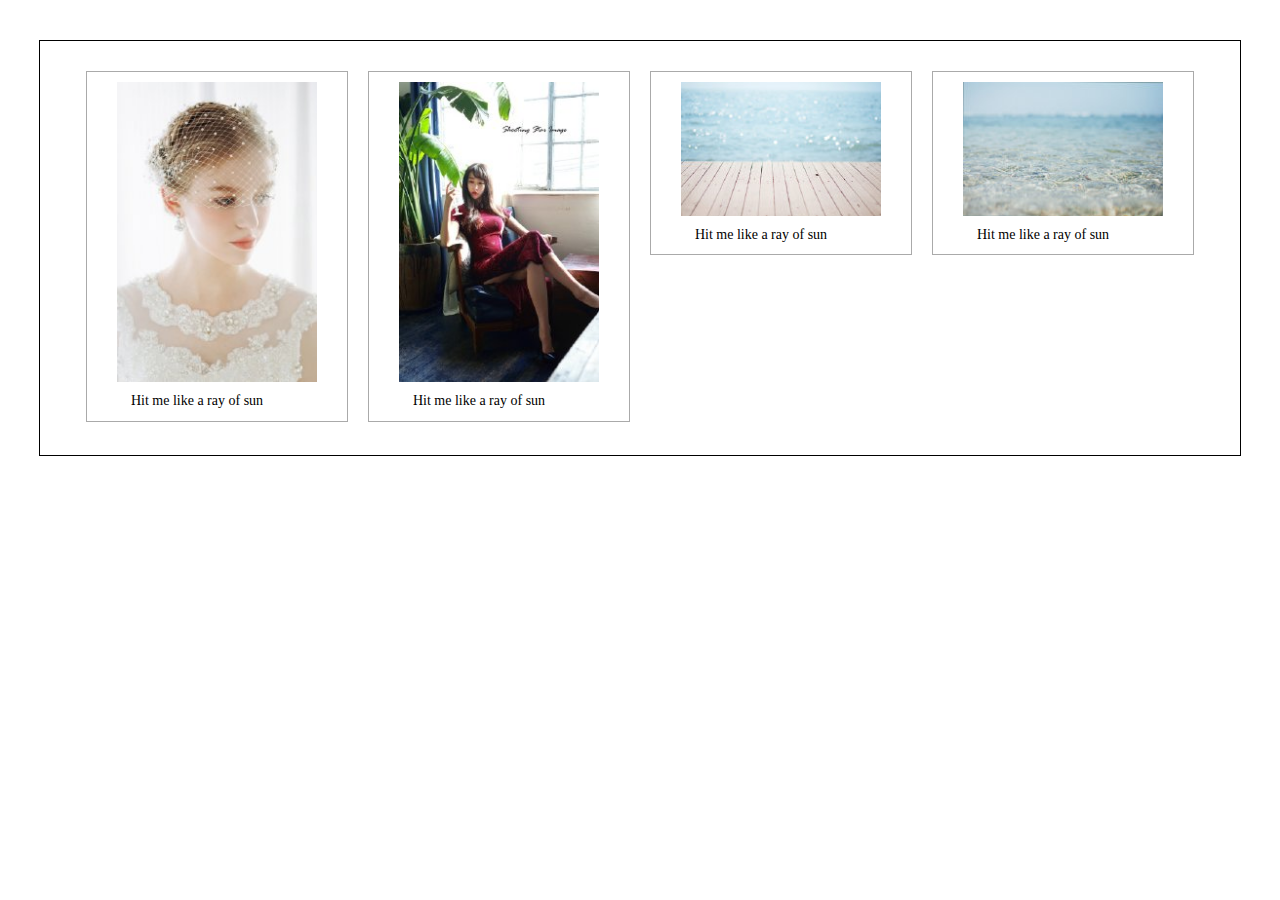
<file: ajaxphoto/index.html>
<!DOCTYPE html>
<html lang="en">

<head>
  <meta charset="UTF-8">
  <meta name="viewport" content="width=device-width, initial-scale=1.0">
  <meta http-equiv="X-UA-Compatible" content="ie=edge">
  <title>ajaxphoto</title>
  <link rel="stylesheet" href="./src/css/reset.css">
  <link rel="stylesheet" href="./src/css/style.css">
</head>

<body>
  <div class="photo">
    <ul>
      <li>
        <div class="box">
          <img src="./src/images/1.jpg" alt="">
          <p>Hit me like a ray of sun</p>
        </div>
      </li>
      <li>
        <div class="box">
          <img src="./src/images/2.jpg" alt="">
          <p>Hit me like a ray of sun</p>
        </div>
      </li>
      <li>
        <div class="box">
          <img src="./src/images/3.jpg" alt="">
          <p>Hit me like a ray of sun</p>
        </div>
      </li>
      <li>
        <div class="box">
          <img src="./src/images/4.jpg" alt="">
          <p>Hit me like a ray of sun</p>
        </div>
      </li>
    </ul>
  </div>

  <script src="./src/js/jquery.min.js"></script>
  <script src="./src/js/photo.js"></script>
</body>

</html>
</file>
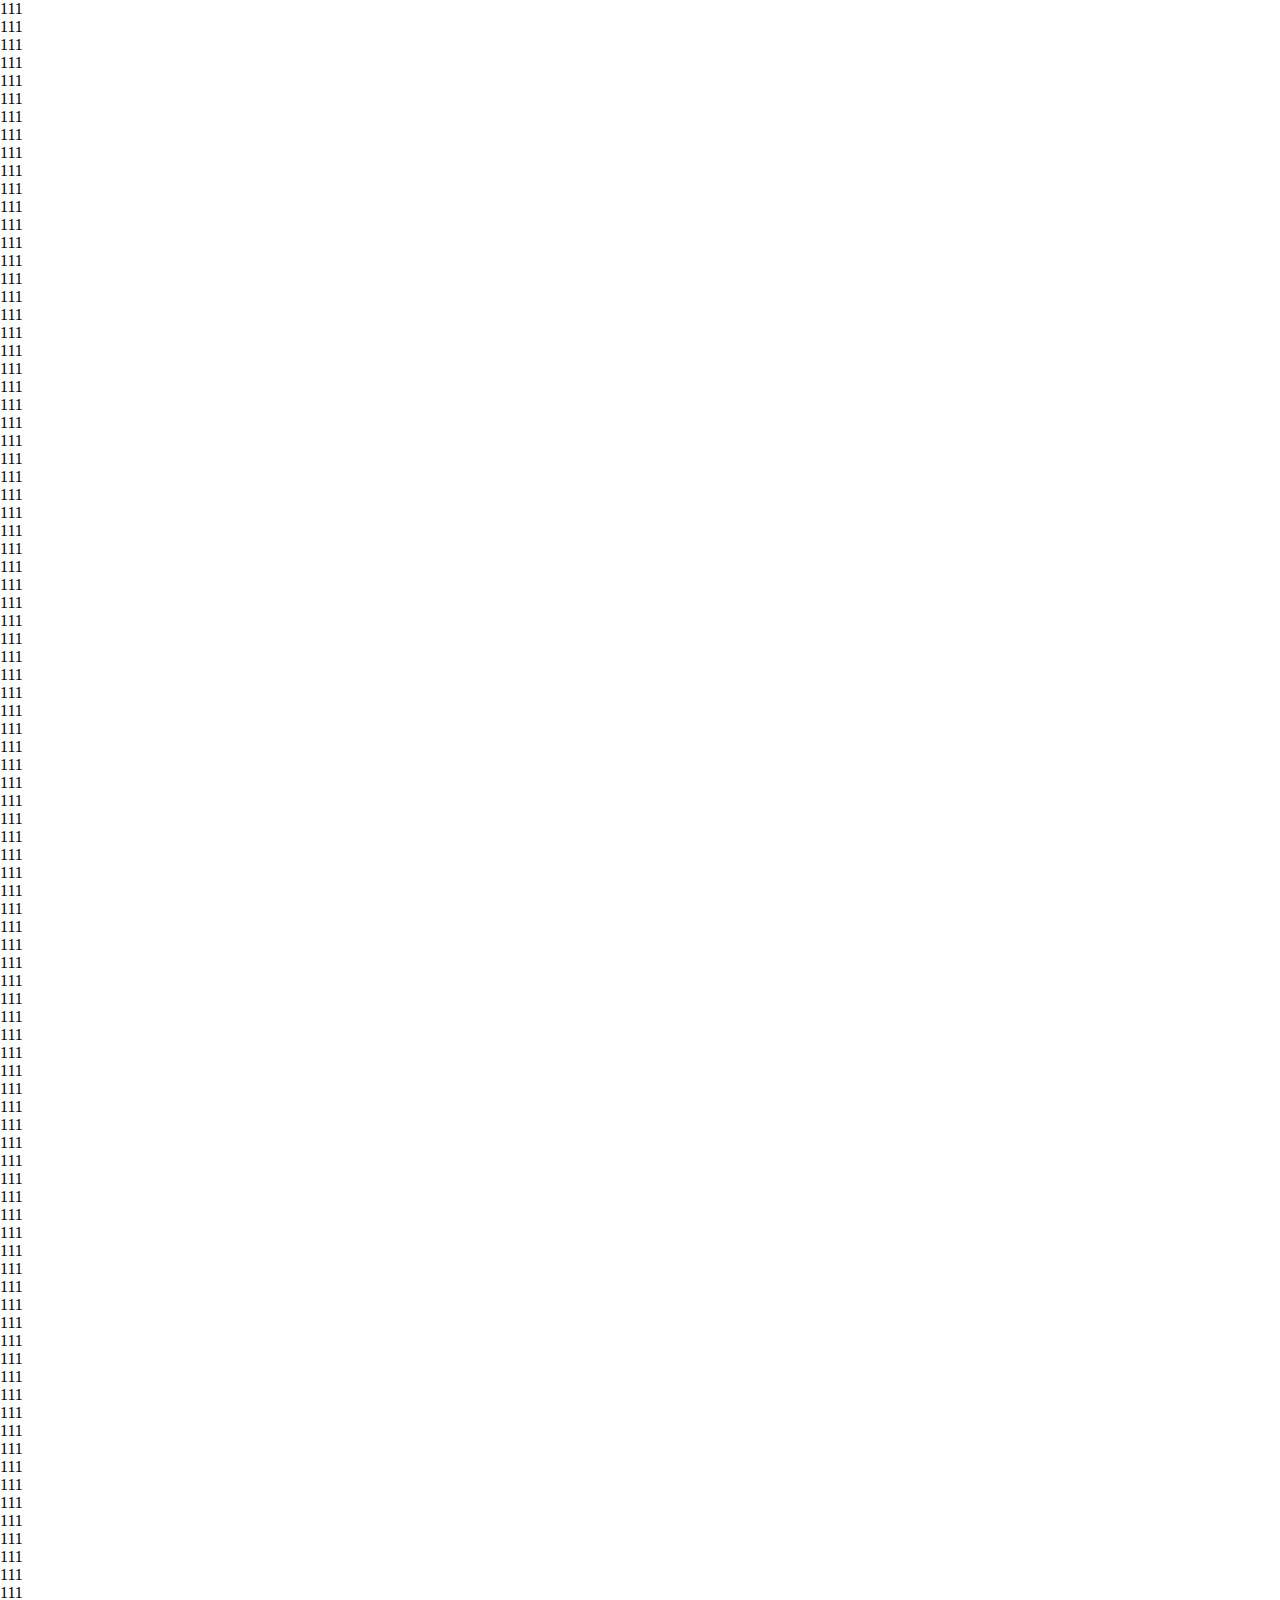
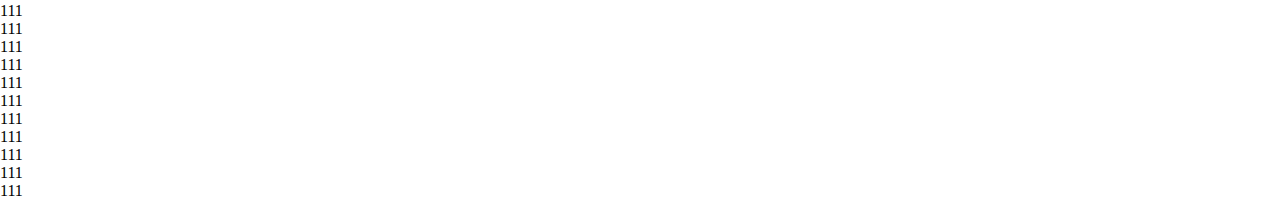
<file: requireScroll/index.html>
<!DOCTYPE html>
<html lang="en">
<head>
  <meta charset="UTF-8">
  <meta name="viewport" content="width=device-width, initial-scale=1.0">
  <meta http-equiv="X-UA-Compatible" content="ie=edge">
  <title>Document</title>
  <link rel="stylesheet" href="./css/style.css">
</head>
<body>
  <div class="wrapper">
    <div id="backTop">
      <span>TOP</span>
    </div>
    <div class="content">
      <p>111</p>
      <p>111</p>
      <p>111</p>
      <p>111</p>
      <p>111</p>
      <p>111</p>
      <p>111</p>
      <p>111</p>
      <p>111</p>
      <p>111</p>
      <p>111</p>
      <p>111</p>
      <p>111</p>
      <p>111</p>
      <p>111</p>
      <p>111</p>
      <p>111</p>
      <p>111</p>
      <p>111</p>
      <p>111</p>
      <p>111</p>
      <p>111</p>
      <p>111</p>
      <p>111</p>
      <p>111</p>
      <p>111</p>
      <p>111</p>
      <p>111</p>
      <p>111</p>
      <p>111</p>
      <p>111</p>
      <p>111</p>
      <p>111</p>
      <p>111</p>
      <p>111</p>
      <p>111</p>
      <p>111</p>
      <p>111</p>
      <p>111</p>
      <p>111</p>
      <p>111</p>
      <p>111</p>
      <p>111</p>
      <p>111</p>
      <p>111</p>
      <p>111</p>
      <p>111</p>
      <p>111</p>
      <p>111</p>
      <p>111</p>
      <p>111</p>
      <p>111</p>
      <p>111</p>
      <p>111</p>
      <p>111</p>
      <p>111</p>
      <p>111</p>
      <p>111</p>
      <p>111</p>
      <p>111</p>
      <p>111</p>
      <p>111</p>
      <p>111</p>
      <p>111</p>
      <p>111</p>
      <p>111</p>
      <p>111</p>
      <p>111</p>
      <p>111</p>
      <p>111</p>
      <p>111</p>
      <p>111</p>
      <p>111</p>
      <p>111</p>
      <p>111</p>
      <p>111</p>
      <p>111</p>
      <p>111</p>
      <p>111</p>
      <p>111</p>
      <p>111</p>
      <p>111</p>
      <p>111</p>
      <p>111</p>
      <p>111</p>
      <p>111</p>
      <p>111</p>
      <p>111</p>
      <p>111</p>
      <p>111</p>
      <p>111</p>
      <p>111</p>
      <p>111</p>
      <p>111</p>
      <p>111</p>
      <p>111</p>
      <p>111</p>
      <p>111</p>
      <p>111</p>
      <p>111</p>
    </div>
  </div>

  <script src="./js/require.min.js" data-main="js/main"></script>
  <script src="./js/main.js"></script>
</body>
</html>
</file>
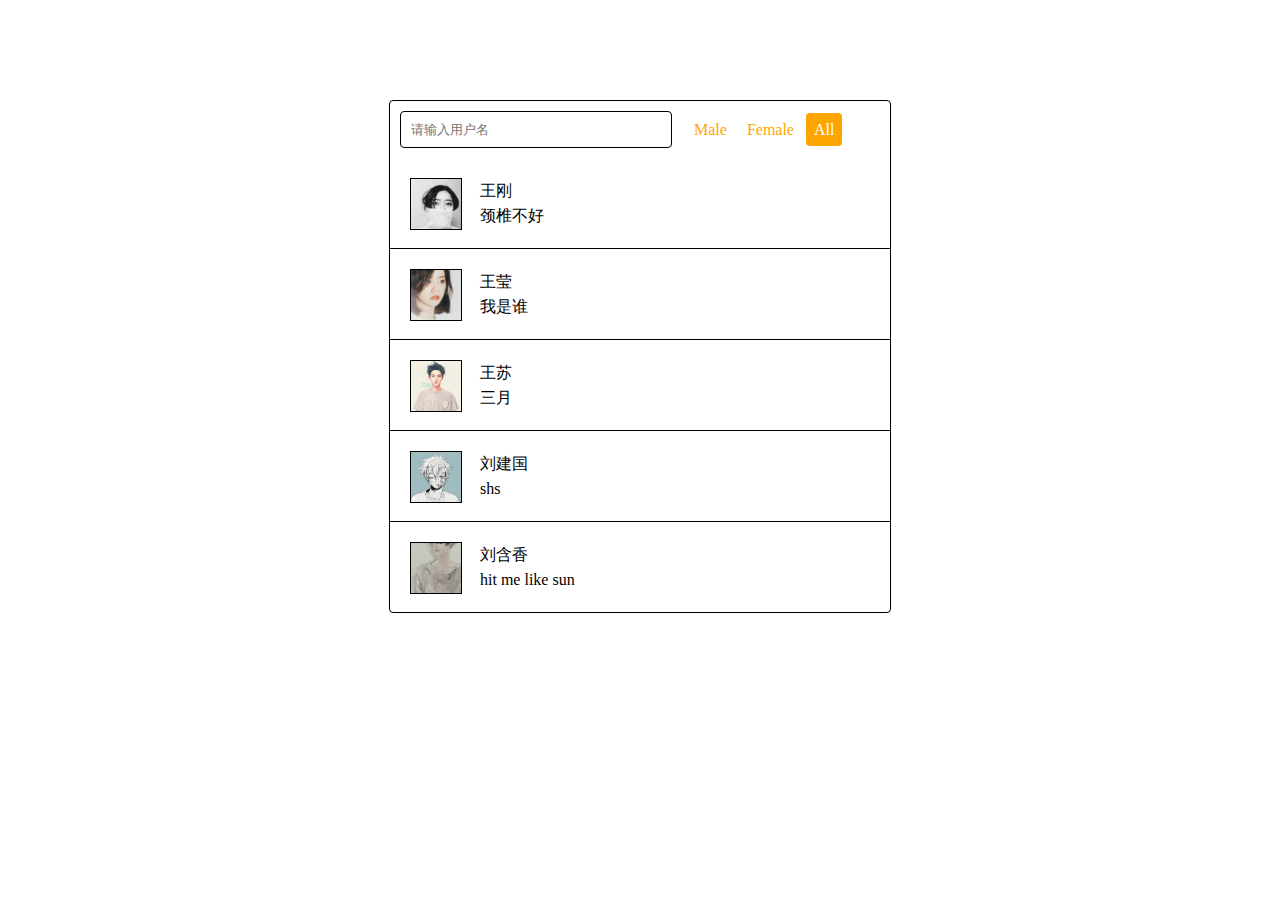
<file: 关键词匹配/index.html>
<!DOCTYPE html>
<html lang="en">

<head>
    <meta charset="UTF-8">
    <meta name="viewport" content="width=device-width, initial-scale=1.0">
    <meta http-equiv="X-UA-Compatible" content="ie=edge">
    <title>Document</title>
    <link rel="stylesheet" href="./index.css">
</head>

<body>
    <div class="wrapper">
        <div class="search">
            <input type="text" class="search-box" placeholder="请输入用户名">
            <p>
                <span sex='m'>Male</span>
                <span sex='f'>Female</span>
                <span sex='a' class="active">All</span>
            </p>
        </div>
        <div class="userList">
            <ul>
                <!-- <li>
                    <img src=" " alt="">
                    <p>顾茹</p>
                    <p>36d</p>
                </li>
                <li>
                    <img src=" " alt="">
                    <p>洛秋</p>
                    <p>hitmelikeyou</p>
                </li> -->
            </ul>
        </div>
    </div>
    <script src="./index.js"></script>

</body>

</html>
</file>
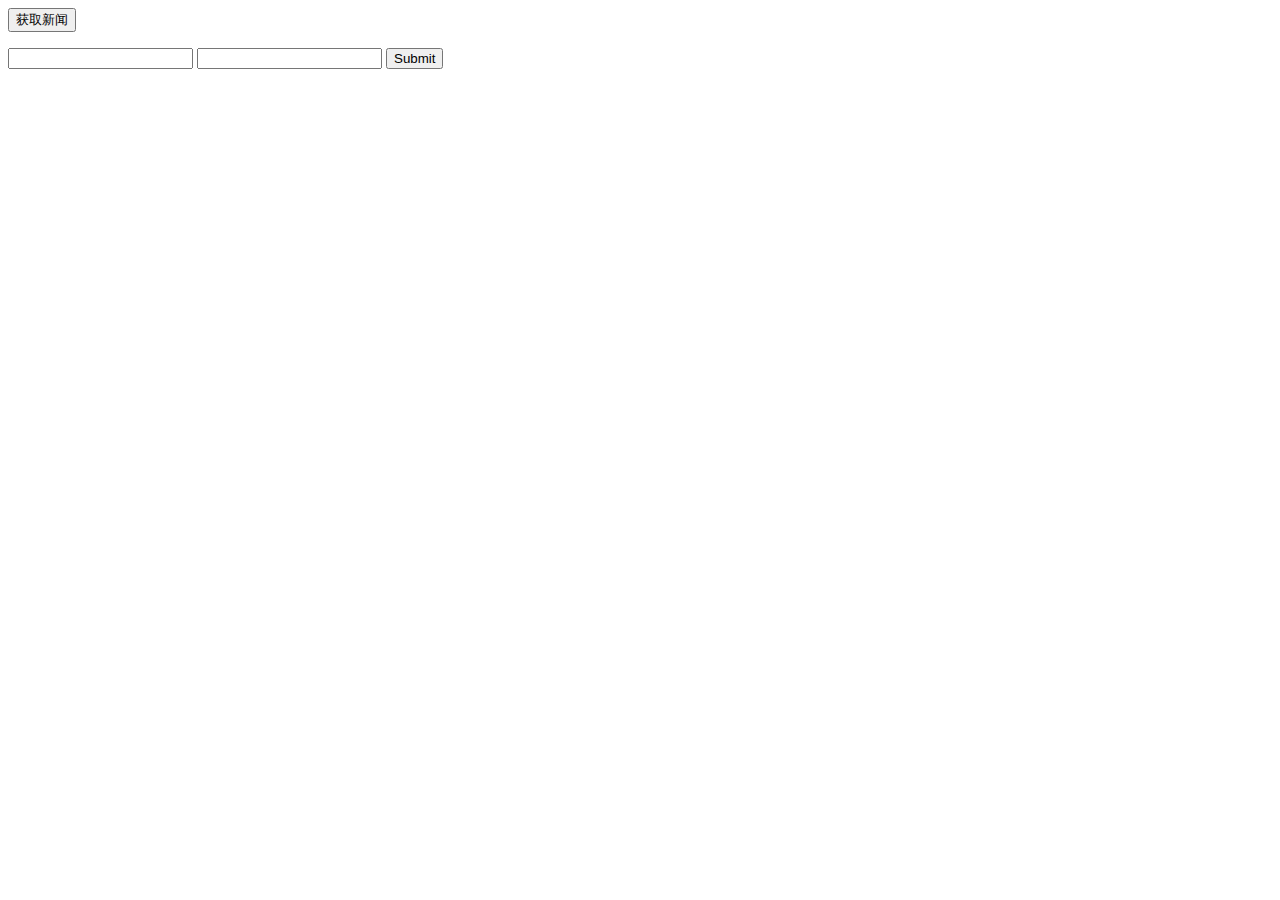
<file: 原生ajax/index.html>
<!DOCTYPE html>
<html lang="en">

<head>
    <meta charset="UTF-8">
    <meta name="viewport" content="width=device-width, initial-scale=1.0">
    <meta http-equiv="X-UA-Compatible" content="ie=edge">
    <title>Document</title>
</head>

<body>
    <button id="btn">获取新闻</button>
    <ul id="ul"></ul>

    <form>
        <input type="text" name="username" id="username">
        <input type="text" name="age" id="age">
        <input type="submit" id="sub">
    </form>

    <script>
        btn.onclick = function() {
            ajaxFunc('GET', './getNews.php', '', showList, true)
        }
        sub.onclick = function(e) {
            e.preventDefault();
            var data = 'username=' + username.value + '&age=' + age.value;
            ajaxFunc('POST', './post.php', data, showPerson, true);
        }

        function ajaxFunc(method, url, data, callback, flag) {
            var xhr = null;
            if (window.XMLHttpRequest) {
                xhr = new XMLHttpRequest();
            } else {
                xhr = new ActiveXObject('Microsoft.XMLHttp');
            }
            if (method == 'GET') {
                xhr.open(method, url + '?' + data, flag);
                xhr.send();
            } else if (method == 'POST') {
                xhr.open(method, url, flag);
                xhr.setRequestHeader('Content-type', 'application/x-www-form-urlencoded');
                xhr.send(data);
            }
            xhr.onreadystatechange = function() {
                if (xhr.readyState == 4) {
                    if (xhr.status == 200) {
                        callback(xhr.responseText);
                    }
                }
            }
        }

        function showList(data) {
            var value = JSON.parse(data);
            var str = '';
            value.forEach(function(ele) {
                str += '<li>' + ele.title + '-' + ele.data + '</li>';
            })
            ul.innerHTML = str;
        }

        function showPerson(data) {
            alert(data);
        }
    </script>

</body>

</html>
</file>
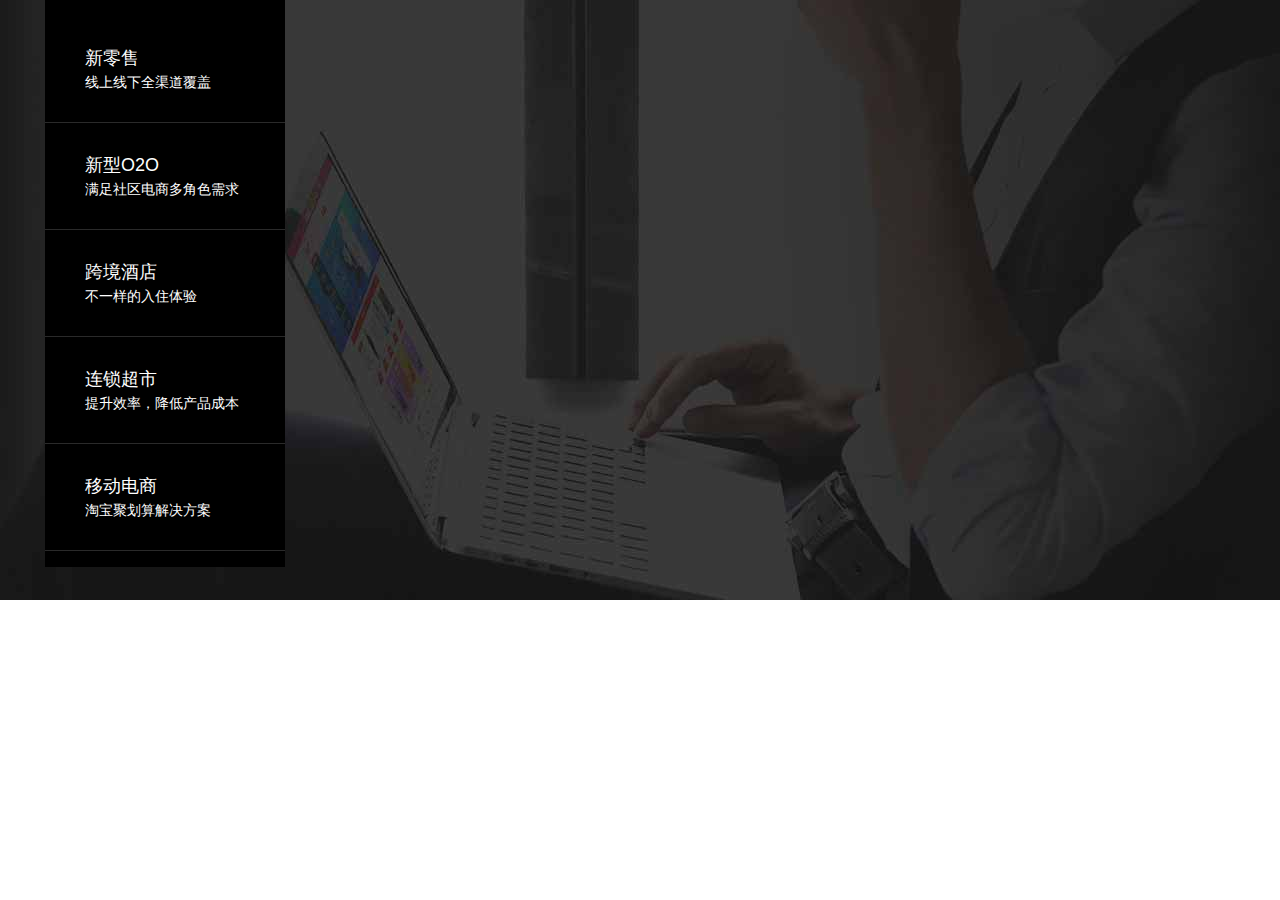
<file: 多级列表/index.html>
<!DOCTYPE html>
<html lang="en">

<head>
  <meta charset="UTF-8">
  <meta name="viewport" content="width=device-width, initial-scale=1.0">
  <meta http-equiv="X-UA-Compatible" content="ie=edge">
  <title>Reeyou</title>
  <link rel="stylesheet" href="./css/style.css">
</head>

<body>
    <div class="wrapper">
      <div class="con_1">
        <ul>
          <li class="i1">
            <a href="javascript:void(0)">新零售
              <p>线上线下全渠道覆盖</p>
            </a>
            <ul>
              <li class="i11">
                <a href="javascript:void(0)">盒马鲜生</a>
                <ul>
                  <li>
                    <a href="javascript:void(0)">海鲜</a>
                  </li>
                  <li>
                    <a href="javascript:void(0)">热食外带</a>
                  </li>
                  <li>
                    <a href="javascript:void(0)">麻辣香锅</a>
                  </li>
                </ul>
              </li>
              <li>
                <a href="javascript:void(0)">饿了么</a>
              </li>
              <li>
                <a href="javascript:void(0)">无人零售店</a>
              </li>
            </ul>
          </li>
          <li class="i2">
            <a href="javascript:void(0)">新型O2O
              <p>满足社区电商多角色需求</p>
            </a>
            <ul>
              <li>
                <a href="javascript:void(0)">出口电商</a>
              </li>
              <li class="i22">
                <a href="javascript:void(0)">进口电商</a>
                <ul>
                  <li>
                    <a href="javascript:void(0)">淘宝</a>
                  </li>
                  <li>
                    <a href="javascript:void(0)">京东</a>
                  </li>
                  <li>
                    <a href="javascript:void(0)">苏宁易购</a>
                  </li>
                </ul>
              </li>
              <li>
                <a href="javascript:void(0)">跨境电商</a>
              </li>
            </ul>
          </li>
          <li class="i3">
            <a href="javascript:void(0)">跨境酒店
              <p>不一样的入住体验</p>
            </a>
          </li>
          <li class="i4">
            <a href="javascript:void(0)">连锁超市
              <p>提升效率，降低产品成本</p>
            </a>
            <ul>
              <li class="i41">
                <a href="javascript:void(0)">步步高</a>
                <ul>
                  <li>
                    <a href="javascript:void(0)">蛙来哒</a>
                  </li>
                  <li>
                    <a href="javascript:void(0)">必胜客</a>
                  </li>
                  <li>
                    <a href="javascript:void(0)">肯德基</a>
                  </li>
                </ul>
              </li>
              <li>
                <a href="javascript:void(0)">芙蓉兴盛</a>
              </li>
              <li>
                <a href="javascript:void(0)">新一佳</a>
              </li>
            </ul>
          </li>
          <li class="i5">
            <a href="javascript:void(0)">移动电商
              <p>淘宝聚划算解决方案</p>
            </a>
          </li>
        </ul>
      </div>
      
    </div>
    <div class="con_1_banner">
        <ul>
          <li class="banner1"></li>
          <li class="banner2"></li>
          <li class="banner3"></li>
          <li class="banner4"></li>
          <li class="banner5"></li>
        </ul>
      </div>

  <script src='./js/jquery.min.js'></script>
  <script src="./js/jquery.easing.min.js"></script>
  <script src="./js/index.js"></script>
</body>

</html>
</file>
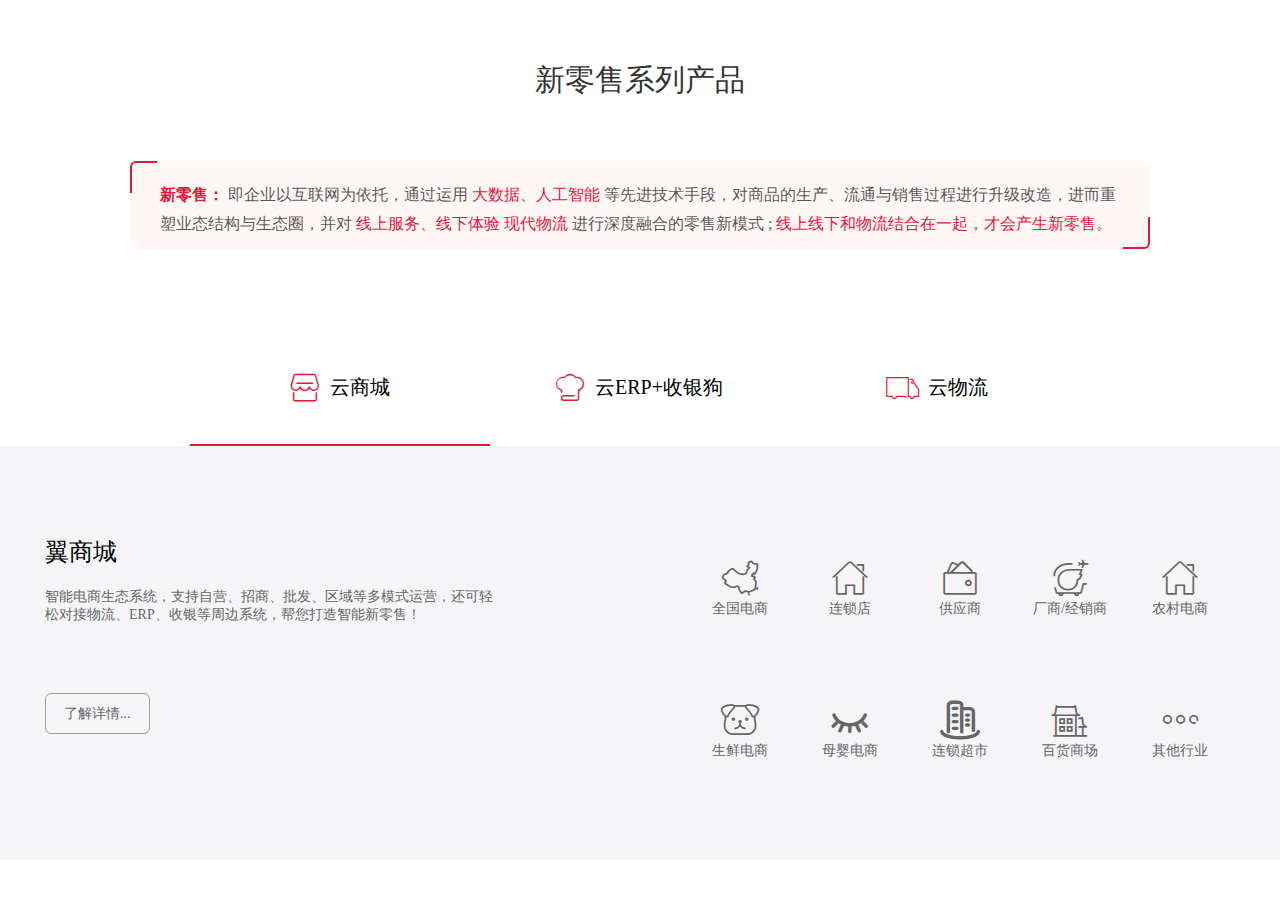
<file: 横向tab列表/index.html>
<!DOCTYPE html>
<html lang="en">

<head>
  <meta charset="UTF-8">
  <meta name="viewport" content="width=device-width, initial-scale=1.0">
  <meta http-equiv="X-UA-Compatible" content="ie=edge">
  <title>tab</title>
  <link rel="stylesheet" href="./css/style.css">
  <link rel="stylesheet" href="./css/iconfont.css">
</head>

<body>
  <div class="wrapper">
    <div class="con_1">
      <div class="title">
        <h2>新零售系列产品</h2>
      </div>
      <div class="con">
        <span>新零售：</span>
        即企业以互联网为依托，通过运用
        <span>大数据、人工智能</span>
        等先进技术手段，对商品的生产、流通与销售过程进行升级改造，进而重塑业态结构与生态圈，并对
        <span>线上服务、线下体验</span>
        <span>现代物流</span>
        进行深度融合的零售新模式 ;
        <span>线上线下和物流结合在一起，才会产生新零售。</span>
      </div>
    </div>
    <div class="con_2">
      <ul class="clearfix">
        <li class="i1">
          <i class="iconfont icon-dianpu"></i>
          <span>云商城</span>
        </li>
        <li class="i2">
          <i class="iconfont icon-chufang"></i>
          <span>云ERP+收银狗</span>
        </li>
        <li class="i3">
          <i class="iconfont icon-wuliu"></i>
          <span>云物流</span>
        </li>
        <li class="line"></li>
      </ul>
    </div>
    <div class="con_3">
      <div class="contain block_1 clearfix">
        <div class="left_con">
          <h2>翼商城</h2>
          <p class='p color'>智能电商生态系统，支持自营、招商、批发、区域等多模式运营，还可轻松对接物流、ERP、收银等周边系统，帮您打造智能新零售！</p>
          <a href="javascript:void(0)" class="more">了解详情...
            </a>
        </div>
        <div class="right_con">
          <ul>
            <li>
              <a href="javascript:void(0)">
                <i class='iconfont icon-guoneiyou'></i>
                <p>全国电商</p>
              </a>
            </li>
            <li>
              <a href="javascript:void(0)">
                <i class='iconfont icon-fangzi'></i>
                <p>连锁店</p>
              </a>
            </li>
            <li>
              <a href="javascript:void(0)">
                <i class='iconfont icon-zhifu'></i>
                <p>供应商</p>
              </a>
            </li>
            <li>
              <a href="javascript:void(0)">
                <i class='iconfont icon-chujingchaoshi'></i>
                <p>厂商/经销商</p>
              </a>
            </li>
            <li>
              <a href="javascript:void(0)">
                <i class='iconfont icon-fangzi'></i>
                <p>农村电商</p>
              </a>
            </li>
            <li>
              <a href="javascript:void(0)">
                <i class='iconfont icon-xiedaichongwu'></i>
                <p>生鲜电商</p>
              </a>
            </li>
            <li>
              <a href="javascript:void(0)">
                <i class='iconfont icon-biyanjing'></i>
                <p>母婴电商</p>
              </a>
            </li>
            <li>
              <a href="javascript:void(0)">
                <i class='iconfont icon-shangquanxiao'></i>
                <p>连锁超市</p>
              </a>
            </li>
            <li>
              <a href="javascript:void(0)">
                <i class='iconfont icon-kezhangongyu'></i>
                <p>百货商场</p>
              </a>
            </li>
            <li>
              <a href="javascript:void(0)">
                <i class='iconfont icon-more'></i>
                <p>其他行业</p>
              </a>
            </li>
          </ul>
        </div>
      </div>
      <div class="contain block_2  clearfix" style='display: none'>
        <div class="left_con">
          <h2>云ERP+收银狗</h2>
          <p class="p">云ERP+收银狗是SAAS型进销存与收银系统，以多商家入驻、加盟连锁为经营模式，涵盖平台方、商家、收银员等多种角色，进销存核心模块环环相扣。可无缝对接商城系统，线上线下结合，实现电商实体一体化管理。</p>
          <p class=" p color">*加入商家QQ群大本营，一起交流运营心得吧，QQ群号：279730318</p>
          <a href="javascript:void(0)" class="more">了解详情...
            </a>
        </div>
        <div class="right_con">
          <ul>
            <li>
              <a href="javascript:void(0)">
                <i class='iconfont icon-guoneiyou'></i>
                <p>果蔬行业</p>
              </a>
            </li>
            <li>
              <a href="javascript:void(0)">
                <i class='iconfont icon-canyin'></i>
                <p>餐饮行业</p>
              </a>
            </li>
            <li>
              <a href="javascript:void(0)">
                <i class='iconfont icon-shopping'></i>
                <p>服装行业</p>
              </a>
            </li>
            <li>
              <a href="javascript:void(0)">
                <i class='iconfont icon-chujingchaoshi'></i>
                <p>商超行业</p>
              </a>
            </li>
            <li>
              <a href="javascript:void(0)">
                <i class='iconfont icon-fangzi'></i>
                <p>母婴行业</p>
              </a>
            </li>
            <li>
              <a href="javascript:void(0)">
                <i class='iconfont icon-xiedaichongwu'></i>
                <p>社区服务</p>
              </a>
            </li>
            <li>
              <a href="javascript:void(0)">
                <i class='iconfont icon-biyanjing'></i>
                <p>五金建材</p>
              </a>
            </li>
            <li>
              <a href="javascript:void(0)">
                <i class='iconfont icon-shangquanxiao'></i>
                <p>快餐外卖</p>
              </a>
            </li>
            <li>
              <a href="javascript:void(0)">
                <i class='iconfont icon-kezhangongyu'></i>
                <p>咖啡行业</p>
              </a>
            </li>
            <li>
              <a href="javascript:void(0)">
                <i class='iconfont icon-shizhongxin'></i>
                <p>校园服务</p>
              </a>
            </li>
          </ul>
        </div>
      </div>
      <div class="contain block_3  clearfix" style='display: none'>
        <div class="left_con">
          <h2>云物流</h2>
          <p class="p">云物流系统以众包物流为主，自建物流为辅，实现类似滴滴打车的抢单配送。使用云物流系统既可以管理自己的配送团队，也可以整合发单商家和兼职配送人员。</p>
          <p class="p color">*加入商家QQ群大本营，一起交流运营心得吧，QQ群号：292844176</p>
          <a href="javascript:void(0)" class="more">了解详情...
            </a>
        </div>
        <div class="right_con">
          <ul>
            <li>
              <a href="javascript:void(0)">
                <i class='iconfont icon-chujingyou'></i>
                <p>全国连锁</p>
              </a>
            </li>
            <li>
              <a href="javascript:void(0)">
                <i class='iconfont icon-dianpu'></i>
                <p>便利店</p>
              </a>
            </li>
            <li>
              <a href="javascript:void(0)">
                <i class='iconfont icon-zhifu'></i>
                <p>蛋糕店</p>
              </a>
            </li>
            <li>
              <a href="javascript:void(0)">
                <i class='iconfont icon-ganxie1'></i>
                <p>鲜花店</p>
              </a>
            </li>
            <li>
              <a href="javascript:void(0)">
                <i class='iconfont icon-lubiao'></i>
                <p>水果批发</p>
              </a>
            </li>
            <li>
              <a href="javascript:void(0)">
                <i class='iconfont icon-xiedaichongwu'></i>
                <p>服装店</p>
              </a>
            </li>
            <li>
              <a href="javascript:void(0)">
                <i class='iconfont icon-biyanjing'></i>
                <p>饭店</p>
              </a>
            </li>
            <li>
              <a href="javascript:void(0)">
                <i class='iconfont icon-guojijiudian'></i>
                <p>酒店</p>
              </a>
            </li>
            <li>
              <a href="javascript:void(0)">
                <i class='iconfont icon-youxian'></i>
                <p>旅行社</p>
              </a>
            </li>
            <li>
              <a href="javascript:void(0)">
                <i class='iconfont icon-more'></i>
                <p>更多行业</p>
              </a>
            </li>
          </ul>
        </div>
      </div>
    </div>
  </div>





  <script src='./js/jquery.min.js'></script>
  <script src='./js/jquery.easing.min.js'></script>
  <script src="./js/index.js"></script>
</body>

</html>
</file>
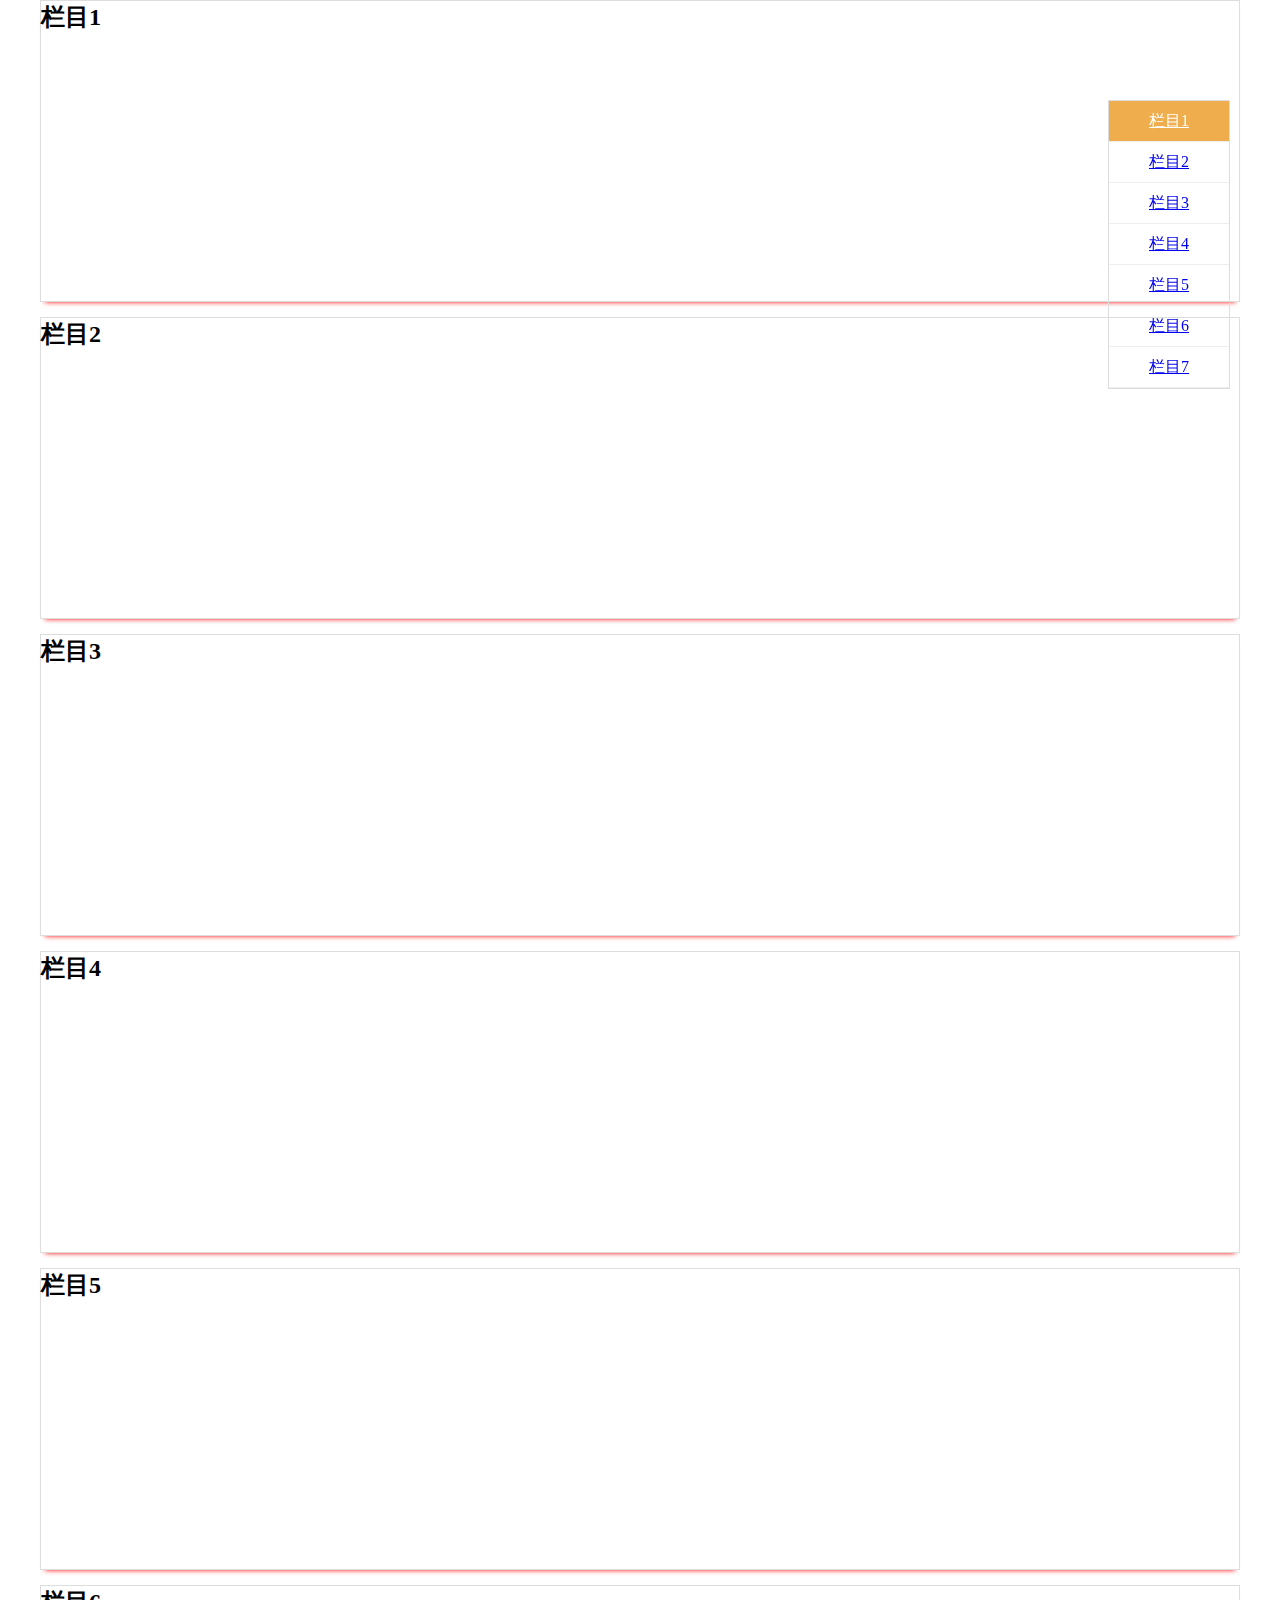
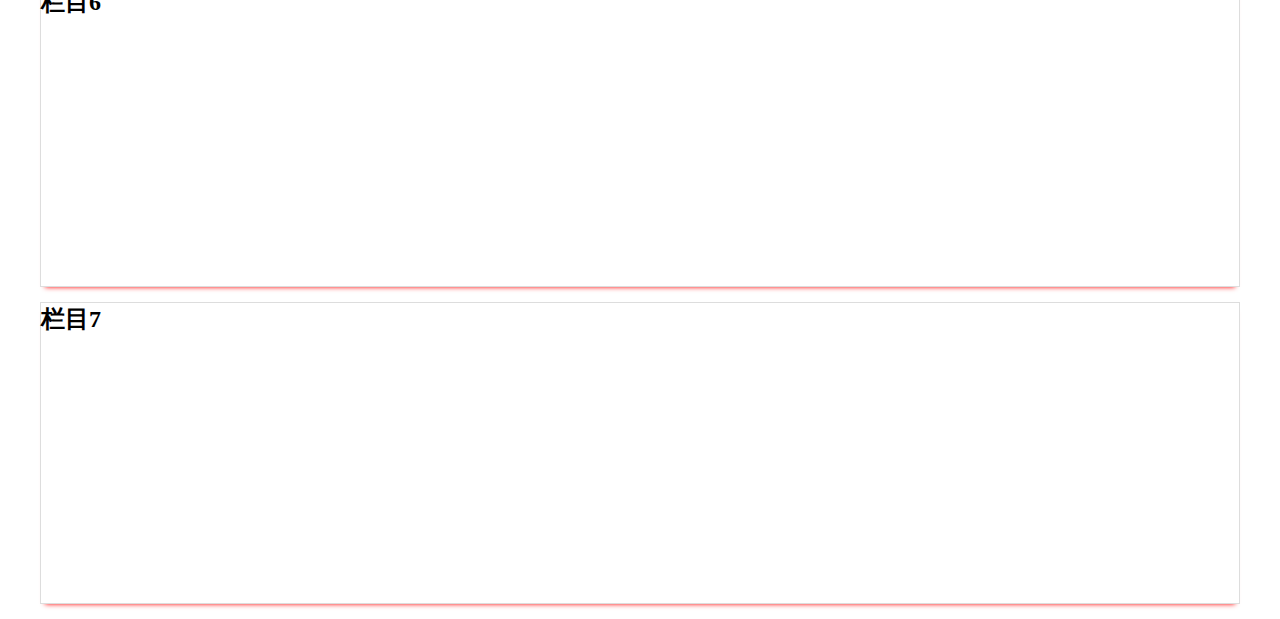
<file: js代码练习/滚动tab匹配.html>
<!DOCTYPE html>
<html>

<head>
   <meta charset="utf-8">
   <title></title>
   <style type="text/css">
      * {
         margin: 0;
         padding: 0;
      }

      .main {
         width: 1200px;
         margin: 0 auto;
      }

      .m-cloumn {
         height: 300px;
         margin-bottom: 15px;
         border: 1px solid #ddd;
         box-shadow: 0 5px 5px -5px #f00;
      }

      .right-cloumn {
         position: fixed;
         width: 120px;
         top: 100px;
         right: 50px;
         border: 1px solid #ddd;
      }

      .right-cloumn a {
         display: block;
         height: 40px;
         line-height: 40px;
         border-bottom: 1px solid #eee;
         text-align: center;
      }

      .right-cloumn .curr {
         background: #F0AD4E;
         color: #fff;
      }
   </style>

</head>

<body>
   <div class="main">
      <div class="m-cloumn" id="c1">
         <h2>栏目1</h2>
      </div>
      <div class="m-cloumn" id="c2">
         <h2>栏目2</h2>
      </div>
      <div class="m-cloumn" id="c3">
         <h2>栏目3</h2>
      </div>
      <div class="m-cloumn" id="c4">
         <h2>栏目4</h2>
      </div>
      <div class="m-cloumn" id="c5">
         <h2>栏目5</h2>
      </div>
      <div class="m-cloumn" id="c6">
         <h2>栏目6</h2>
      </div>
      <div class="m-cloumn" id="c7">
         <h2>栏目7</h2>
      </div>

   </div>
   <div class="right-cloumn">
      <a href="#c1" class="curr">栏目1</a>
      <a href="#c2">栏目2</a>
      <a href="#c3">栏目3</a>
      <a href="#c4">栏目4</a>
      <a href="#c5">栏目5</a>
      <a href="#c6">栏目6</a>
      <a href="#c7">栏目7</a>
   </div>
   <script src="http://static.gutou.com/js/common.js?2015071101.js" type="text/javascript"></script>
   <script>
      (function ($, win, doc) {
         var scroll_rsilder = {
            win_evet: function () {
               $(win).bind("scroll", function () {
                  var scrollTop = $(this).scrollTop();
                  _this.ele_evet(scrollTop);

               })
            },
            ele_evet: function (scrollTop) {
               $(this.cloumn).each(function (index) {
                  var offsetTop = $(this).offset().top;
                  xd = parseInt(offsetTop - scrollTop);
                  if (xd < _this.spacing) $(_this.silder).eq(index).addClass(_this.curr).siblings().removeClass();
               })
            },
            init: function (obj) {
               _this = this,
                  this.cloumn = obj.cloumn,
                  this.silder = obj.silder,
                  this.spacing = obj.spacing || 100,
                  this.curr = obj.curr || "curr";
               if (!this.cloumn) return;
               this.win_evet();
            }

         }
         win.scroll_rsilder = scroll_rsilder;
      })(jQuery, window, document)
   </script>
   <script>
      $(function () {
         scroll_rsilder.init({
            cloumn: ".m-cloumn",
            silder: ".right-cloumn a",
            spacing: 80,
            curr: "curr"
         })

      })
   </script>



</body>

</html>
</file>
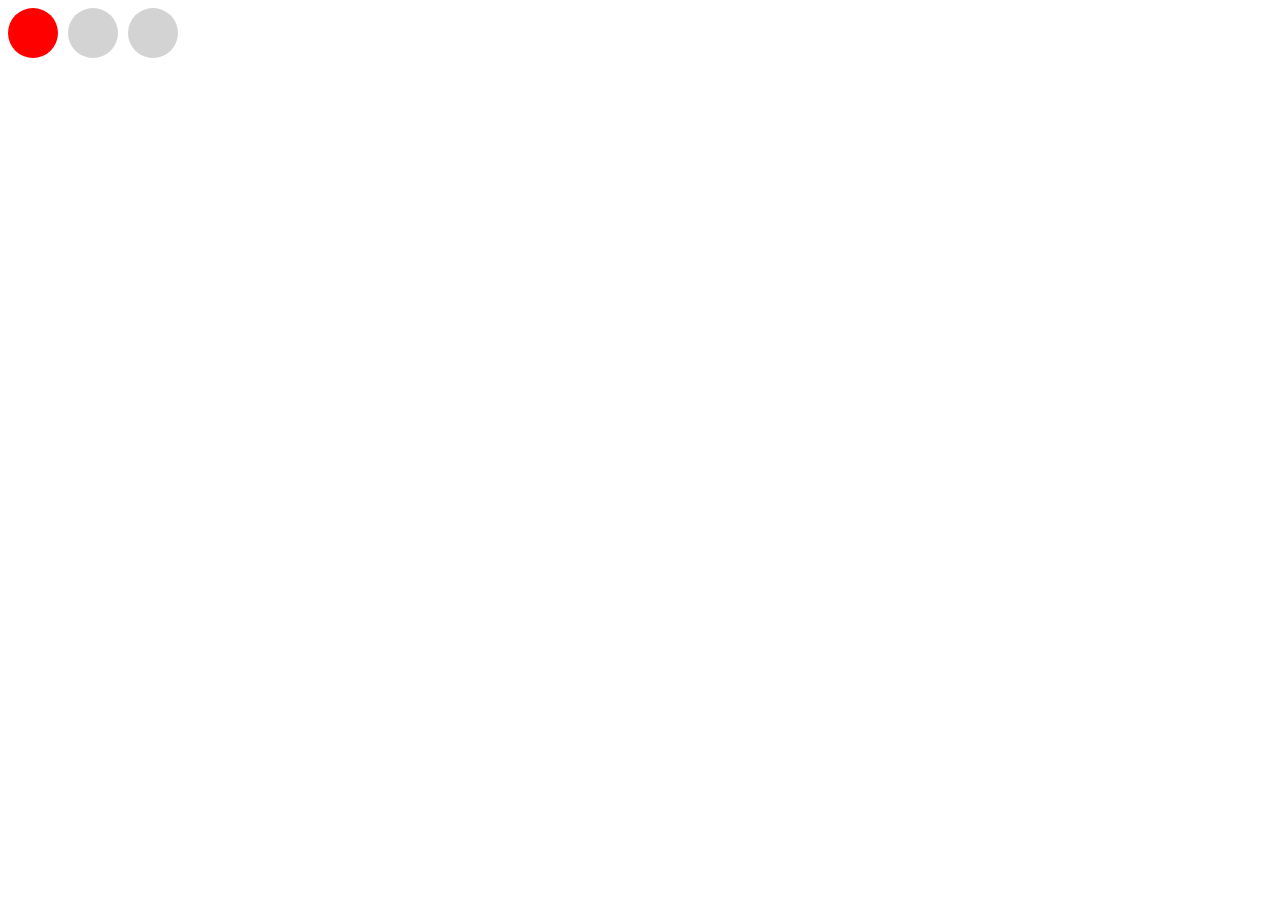
<file: js代码练习/红绿灯.html>
<!DOCTYPE html>
<html lang="en">

<head>
   <meta charset="utf-8">
   <title>traffic light</title>
   <style>
      ul {
         margin: 0;
         padding: 0;
         list-style-type: none;
      }

      ul>li {
         float: left;
         width: 50px;
         height: 50px;
         background-color: lightgray;
         border-radius: 50%;
         margin-right: 10px;
      }
   </style>
</head>

<body>
   <ul>
      <li></li>
      <li></li>
      <li></li>
   </ul>
   <script type="text/javascript">
      window.onload = function () {
         var colorArr = ["red", "green", "yellow"],
            liNodes = document.getElementsByTagName("li"),
            timer = null,
            index = 1,
            duration = 1000;//ms


         liNodes[0].style.backgroundColor = colorArr[0];


         clearInterval(timer);
         timer = setInterval(function () {
            [].forEach.call(liNodes, function (v) {
               v.style.backgroundColor = "lightgray";
            })
            liNodes[index].style.backgroundColor = colorArr[index];
            index++;
            if (index > 2) index = 0;
         }, duration)
      }
   </script>
</body>

</html>
</file>
<file: ajaxphoto/src/css/style.css>
.photo {
  max-width: 68%;
  min-width: 1200px;
  margin: 40px auto;
  border: 1px solid black;
  text-align: center;
}
.photo ul {
  padding: 20px;
  text-align: center;
  display: inline-block;
}
.photo ul li {
  float: left;
  overflow: hidden;
}
.photo ul .box {
  width: 240px;
  padding: 10px;
  margin: 10px;
  border: 1px solid #aaa;
  transition: all 200ms ease-in;
}
.photo ul .box:hover {
  box-shadow: 0px 4px 10px rgba(0,0,0,.19);
  cursor: pointer;
}
.photo ul img {
  width: 200px;
}
.photo ul li p {
  font-size: 14px;
  padding-top: 6px;
  width: 200px;
  line-height: 1.2rem;
  overflow: hidden;
  text-overflow: ellipsis;
  /* white-space: nowrap */
  display: -webkit-box;
  -webkit-line-clamp: 2;
  -webkit-box-orient: vertical;
}
</file>
<file: requireScroll/css/style.css>
* {
  padding: 0;
  margin: 0;
}
.wrapper #backTop span {
  padding: 14px;
  background: #ccc;
  position: fixed;
  bottom: 20px;
  right: 20px;
  font-size: 14px;
}
.wrapper #backTop span:hover {
  cursor: pointer;
}
</file>
<file: 关键词匹配/index.css>
* {
    padding: 0px;
    margin: 0px;
    list-style: none;
}

.wrapper {
    width: 500px;
    margin: 100px auto 0;
    border: 1px solid black;
    border-radius: 4px;
}

.search {
    padding: 10px;
}

.search input.search-box {
    width: 250px;
    border: 1px solid black;
    border-radius: 4px;
    padding: 10px;
    vertical-align: middle;
}

.search p {
    display: inline-block;
    vertical-align: middle;
    margin-left: 10px;
}

.search span {
    color: orange;
    background: #ffffff;
    padding: 8px;
    border-radius: 4px;
    cursor: pointer;
}

.search .active {
    color: #ffffff;
    background: orange;
}

.userList li {
    border-bottom: 1px solid black;
    padding: 20px;
}
.userList li:last-child {
    border-bottom: none;
}

.userList img {
    float: left;
    width: 50px;
    height: 50px;
    border: 1px solid black;
}

.userList p {
    line-height: 25px;
    margin-left: 70px;
}
</file>
<file: 多级列表/css/style.css>
* {
  margin: 0;
  padding: 0;
  list-style: none;
  text-decoration: none;
  font-family: 'Arial', 'Microsoft YaHei', '黑体', '宋体', sans-serif;
}

li {
  transition: all 400ms;
}

li:hover {
  cursor: pointer;
}

/* --------------------------- */
.con_1_banner .banner1, .con_1_banner .banner2,.con_1_banner .banner3,.con_1_banner .banner4,.con_1_banner .banner5{
  width:100%;
  height: 600px;
  position: absolute;
  top: 0;
  left: 0;
  z-index: -999;
}
.con_1_banner .banner1{
  background: url(../img/banner1.jpg) no-repeat center top;
}
.con_1_banner .banner2{
  background: url(../img/banner2.jpg) no-repeat center top;
  display: none;
}
.con_1_banner .banner3{
  background: url(../img/banner3.jpg) no-repeat center top;
  display: none;
}
.con_1_banner .banner4{
  background: url(../img/banner4.jpg) no-repeat center top;
  display: none;
}

.con_1_banner .banner5{
  background: url(../img/banner5.jpg) no-repeat center top;
  display: none;
}



.wrapper {
  max-width: 1190px;
  min-width: 1190px;
  margin: 0 auto;
  
}

.wrapper .con_1 ul {
  position: relative;
  width: 240px;
  padding: 16px 0;
  background: #000;
}

.wrapper .con_1 li {
  width: 160px;
  padding: 30px 40px;
  text-align: start;
  position: relative;
  border-bottom: 1px solid #2a2a2a;
}
.wrapper .con_1 li:hover {
  background: linear-gradient(to right, #fd7d7d 0%,#f05251 100%);
}

.wrapper .con_1 li a {
  color: #fff;
  font-size: 18px;
  z-index: 222;
}
.wrapper .con_1 li a p{
  color: #fff;
  font-size: 14px;
  z-index: 222;
  padding-top: 4px;
}

/* ------二级导航栏-------- */

.wrapper .con_1 .i1 ul, .wrapper .con_1 .i2 ul, .wrapper .con_1 .i4 ul {
  position: absolute;
  left: 240px;
  top: 45px;
  width: 140px;
  display: none;
  border-left: 1px solid #2a2a2a;
  padding: 0;
}

.wrapper .con_1 .i1 ul li, .wrapper .con_1 .i2 ul li, .wrapper .con_1 .i4 ul li {
  width: 80px;
  padding: 20px 30px;
  background: #000;
  border-bottom: 1px solid #2a2a2a;
  text-align: center;
}

.wrapper .con_1 ul li:hover {
  background: linear-gradient(to right, #fd7d7d 0%,#f05251 100%);
}
.wrapper .con_1 .i1 ul a, .wrapper .con_1 .i2 ul a, .wrapper .con_1 .i4 ul a {
  font-size: 16px;
}

/* ---------三级导航栏--------- */

.wrapper .con_1 .i1 ul ul, .wrapper .con_1 .i2 ul ul, .wrapper .con_1 .i4 ul ul {
  position: absolute;
  width: 108px;
  display: none;
  left: 140px;
  top: 25px;
  border-left: 1px solid #2a2a2a;
  padding: 0;
}

.wrapper .con_1 .i1 ul ul li, .wrapper .con_1 .i2 ul ul li, .wrapper .con_1 .i4 ul ul li {
  width: 60px;
  padding: 12px 24px;
  background: #000;
  border-bottom: 1px solid #2a2a2a;
}

.wrapper .con_1 ul ul li:hover {
  background: linear-gradient(to right, #fd7d7d 0%,#f05251 100%);
}
.wrapper .con_1 .i1 ul ul a, .wrapper .con_1 .i2 ul ul a, .wrapper .con_1 .i4 ul ul a {
  font-size: 14px;
}
</file>
<file: 横向tab列表/css/style.css>
* {
  margin: 0;
  padding: 0;
  list-style: none;
  text-decoration: none;
  outline: none;
  font-family: "microsoft yahei";
}
.clearfix::after {
  clear: both;
  content: ".";
  display: block;
  height: 0;
  visibility: hidden;
}
/* ---------------------------------- */

.wrapper .con_1,
.wrapper .con_2 {
  max-width: 1190px;
  margin: 0 auto;
}
.wrapper .con_1 .title h2{
  font-size: 30px;
  font-weight: 300;
  color: #333;
  text-align: center;
  margin: 60px 0;

}
.wrapper .con_1 .con {
  background-color: #fff6f6;
  line-height: 1.8;
  font-size: 16px;
  max-width: 960px;
  color: rgba(0,0,0,.68);
  padding: 20px 30px 10px 30px ;
  margin: 0 auto;
  position: relative;
  border-radius: 10px;
}
.wrapper .con_1 .con:before {
  content: '';
  position: absolute;
  width: 25px;
  height: 30px;
  border-left: 2px solid #E31939;
  border-top: 2px solid #E31939;
  left: 0;
  top: 0;
  border-radius: 6px 0 0 0;
}
.wrapper .con_1 .con:after {
  content: '';
  position: absolute;
  width: 25px;
  height: 30px;
  border-right: 2px solid #E31939;
  border-bottom: 2px solid #E31939;
  right: 0;
  bottom: 0;
  border-radius: 0 0 6px 0;
}
.wrapper .con_1 .con span {
  color: #E31939;
}
.wrapper .con_1 .con span:first-child {
  font-weight: 600
}

/* --------------------con_2------------------ */
.wrapper .con_2 {
  position: relative;
  max-width: 900px;
  margin: 0 auto;
  margin-top: 80px;
}
.wrapper .con_2 ul {
  display: flex;
}
.wrapper .con_2 ul li {
  flex: 1;
  display: flex;
  float: left;
  padding: 40px 0;
  justify-content: center;
  font-size: 20px;
  align-items: center;
  position: relative;
}
.wrapper .con_2 ul li:hover {
  cursor: pointer;
}
.wrapper .con_2 ul li i {
  font-size: 34px;
  margin-right: 8px;
  color: #E31939;
  font-weight: 500;
}
.wrapper .con_2 ul .line {
  content: '';
  position: absolute;
  left: 0;
  bottom: 0;
  background: #E31939;
  width: 300px;
  height: 2px;
  padding: 0;
}


.wrapper .con_3 {
  background-color: #f5f5f7;
  /* position: relative; */
}
.wrapper .con_3 .contain {
  max-width: 1190px;
  margin: 0 auto;
  padding: 40px 0;
  /* position: absolute;
  width: 1200px;
  left: 50%;
  top: 0;
  margin-left: -600px; */
  
}
/* .wrapper .con_3 .block_1,.block_3 {
  display: none;
} */
.wrapper .con_3 .contain .left_con,.right_con {
  margin-top: 50px;
}
.wrapper .con_3 .contain .left_con {
  float: left;
  width: 450px;
}
.wrapper .con_3 .contain .left_con h2 {
  font-size: 24px;
  font-weight: 300;
  color: #000
}
.wrapper .con_3 .contain .left_con p {
  font-size: 14px;
  color: #666;
}
.wrapper .con_3 .contain .left_con  .color {
  padding-bottom: 80px; 
}

.wrapper .con_3 .contain .left_con .p {
  margin-top: 20px;
}
.wrapper .con_3 .contain .left_con .more {
  margin: 20px 0;
  padding: 12px 18px;
  border: 1px solid #9c9c9c; 
  border-radius: 6px;
  transition: all 400ms;
  color: #666;
  font-size: 14px;
}
.wrapper .con_3 .contain .left_con .more:hover {
  background: #e7314f;
  color: #fff;
}


.wrapper .con_3 .contain .right_con {
  float: right;
  width: 550px;
  text-align: center;
}
.wrapper .con_3 .contain .right_con i {
  font-size: 40px;
  color: #666;
}
.wrapper .con_3 .contain .right_con p {
  color: #666;
  font-size: 14px;
}
.wrapper .con_3 .contain .right_con li {
  float: left;
  width: 110px;
  text-align: center;
  margin: 20px 0;
  margin-bottom: 60px;
}
</file>
<file: 横向tab列表/css/iconfont.css>
@font-face {font-family: "iconfont";
  src: url('iconfont.eot?t=1534146117791'); /* IE9*/
  src: url('iconfont.eot?t=1534146117791#iefix') format('embedded-opentype'), /* IE6-IE8 */
  url('[data-uri]') format('woff'),
  url('iconfont.ttf?t=1534146117791') format('truetype'), /* chrome, firefox, opera, Safari, Android, iOS 4.2+*/
  url('iconfont.svg?t=1534146117791#iconfont') format('svg'); /* iOS 4.1- */
}

.iconfont {
  font-family:"iconfont" !important;
  font-size:16px;
  font-style:normal;
  -webkit-font-smoothing: antialiased;
  -moz-osx-font-smoothing: grayscale;
}

.icon-app:before { content: "\e605"; }

.icon-browser:before { content: "\e606"; }

.icon-code:before { content: "\e60c"; }

.icon-computer:before { content: "\e60d"; }

.icon-copy:before { content: "\e60e"; }

.icon-delete:before { content: "\e60f"; }

.icon-deliver:before { content: "\e611"; }

.icon-display:before { content: "\e612"; }

.icon-down:before { content: "\e613"; }

.icon-download:before { content: "\e614"; }

.icon-favor:before { content: "\e619"; }

.icon-fold:before { content: "\e61d"; }

.icon-folder:before { content: "\e61f"; }

.icon-home:before { content: "\e626"; }

.icon-information:before { content: "\e627"; }

.icon-left:before { content: "\e628"; }

.icon-like:before { content: "\e629"; }

.icon-link:before { content: "\e62a"; }

.icon-lock:before { content: "\e62d"; }

.icon-mail:before { content: "\e62e"; }

.icon-menu:before { content: "\e630"; }

.icon-message:before { content: "\e631"; }

.icon-more:before { content: "\e633"; }

.icon-my:before { content: "\e635"; }

.icon-notification:before { content: "\e637"; }

.icon-person2:before { content: "\e63a"; }

.icon-record:before { content: "\e63f"; }

.icon-rest:before { content: "\e641"; }

.icon-ringpause:before { content: "\e643"; }

.icon-search:before { content: "\e648"; }

.icon-service:before { content: "\e649"; }

.icon-shopping:before { content: "\e64b"; }

.icon-sitting:before { content: "\e64c"; }

.icon-tag:before { content: "\e64d"; }

.icon-telephone:before { content: "\e64e"; }

.icon-todown:before { content: "\e64f"; }

.icon-toleft:before { content: "\e650"; }

.icon-toright:before { content: "\e651"; }

.icon-unfold:before { content: "\e654"; }

.icon-unlock:before { content: "\e655"; }

.icon-upload:before { content: "\e656"; }

.icon-video:before { content: "\e657"; }

.icon-back:before { content: "\e697"; }

.icon-cart:before { content: "\e698"; }

.icon-category:before { content: "\e699"; }

.icon-close:before { content: "\e69a"; }

.icon-comments:before { content: "\e69b"; }

.icon-delete1:before { content: "\e69d"; }

.icon-email:before { content: "\e69f"; }

.icon-favorite:before { content: "\e6a0"; }

.icon-less:before { content: "\e6a5"; }

.icon-moreunfold:before { content: "\e6a6"; }

.icon-more1:before { content: "\e6a7"; }

.icon-pic:before { content: "\e6a8"; }

.icon-refresh:before { content: "\e6aa"; }

.icon-search1:before { content: "\e6ac"; }

.icon-selected:before { content: "\e6ad"; }

.icon-set:before { content: "\e6ae"; }

.icon-success:before { content: "\e6b1"; }

.icon-viewgallery:before { content: "\e6b4"; }

.icon-account:before { content: "\e6b8"; }

.icon-add:before { content: "\e6b9"; }

.icon-clock:before { content: "\e6bb"; }

.icon-remind:before { content: "\e6bc"; }

.icon-feijichang:before { content: "\e623"; }

.icon-huangguan:before { content: "\e625"; }

.icon-shezhi:before { content: "\e62b"; }

.icon-shengyin:before { content: "\e62c"; }

.icon-shizhong:before { content: "\e62f"; }

.icon-shouye:before { content: "\e632"; }

.icon-xiugai:before { content: "\e634"; }

.icon-yonghu:before { content: "\e636"; }

.icon-zan:before { content: "\e638"; }

.icon-wuliu:before { content: "\e640"; }

.icon-yiyuan:before { content: "\e642"; }

.icon-yinle:before { content: "\e644"; }

.icon-youxi:before { content: "\e645"; }

.icon-ktv:before { content: "\e646"; }

.icon-fenleiorguangchangorqita:before { content: "\e652"; }

.icon-women:before { content: "\e660"; }

.icon-shizhongxin:before { content: "\e6be"; }

.icon-discount:before { content: "\e6c5"; }

.icon-favorite1:before { content: "\e66e"; }

.icon-link1:before { content: "\e6f7"; }

.icon-cesu:before { content: "\e6d0"; }

.icon-remind1:before { content: "\e713"; }

.icon-icondownload:before { content: "\e714"; }

.icon-map:before { content: "\e715"; }

.icon-bad:before { content: "\e716"; }

.icon-good:before { content: "\e717"; }

.icon-skip:before { content: "\e718"; }

.icon-iconfontplay2:before { content: "\e719"; }

.icon-phone:before { content: "\e725"; }

.icon-emailfilling:before { content: "\e72d"; }

.icon-favoritesfilling:before { content: "\e730"; }

.icon-accountfilling:before { content: "\e732"; }

.icon-wxbbaobiao:before { content: "\e618"; }

.icon-wxbbiaowang:before { content: "\e61a"; }

.icon-wxbgongju:before { content: "\e61b"; }

.icon-wxbmingxingdianpu:before { content: "\e61c"; }

.icon-wxbsousuotuiguang:before { content: "\e620"; }

.icon-wxbdingwei:before { content: "\e624"; }

.icon-save:before { content: "\e747"; }

.icon-iconfontyouhuiquan:before { content: "\e639"; }

.icon-iconfontmingpian:before { content: "\e63b"; }

.icon-iconfontriyongbaihuo:before { content: "\e63c"; }

.icon-iconfontphone:before { content: "\e63d"; }

.icon-iconfontjixieqimo:before { content: "\e63e"; }

.icon-iconfontshumajiadian:before { content: "\e647"; }

.icon-iconfonthuangguan:before { content: "\e64a"; }

.icon-iconfontxiebaopeishi:before { content: "\e653"; }

.icon-iconfontfuwushichang:before { content: "\e658"; }

.icon-yingckjian:before { content: "\e664"; }

.icon-jianhaob:before { content: "\e6ca"; }

.icon-all:before { content: "\e68d"; }

.icon-cart1:before { content: "\e68e"; }

.icon-arrowdown:before { content: "\e692"; }

.icon-arrowleft:before { content: "\e693"; }

.icon-arrowright:before { content: "\e694"; }

.icon-arrowup:before { content: "\e695"; }

.icon-favorite2:before { content: "\e696"; }

.icon-good1:before { content: "\e69c"; }

.icon-refresh1:before { content: "\e6a1"; }

.icon-map1:before { content: "\e6a2"; }

.icon-account1:before { content: "\e6a3"; }

.icon-search2:before { content: "\e6a4"; }

.icon-download1:before { content: "\e6a9"; }

.icon-comments1:before { content: "\e6ab"; }

.icon-down1:before { content: "\e6af"; }

.icon-play:before { content: "\e6b0"; }

.icon-error:before { content: "\e6b2"; }

.icon-prompt:before { content: "\e6b3"; }

.icon-stop:before { content: "\e6b5"; }

.icon-cry:before { content: "\e6ba"; }

.icon-skip1:before { content: "\e6bf"; }

.icon-attachment:before { content: "\e6c0"; }

.icon-phone1:before { content: "\e6c2"; }

.icon-bad1:before { content: "\e6c3"; }

.icon-yonghu1:before { content: "\e727"; }

.icon-erweima1688:before { content: "\e6c8"; }

.icon-renminbi1688:before { content: "\e6cb"; }

.icon-yujing:before { content: "\e72a"; }

.icon-kaixin:before { content: "\e72b"; }

.icon-shoujiduanxin:before { content: "\e737"; }

.icon-shoucang:before { content: "\e86d"; }

.icon-guanbijiantou:before { content: "\e86e"; }

.icon-shoucang1:before { content: "\e86f"; }

.icon-sousuo:before { content: "\e870"; }

.icon-fenxiang:before { content: "\e871"; }

.icon-xiaoxi:before { content: "\e872"; }

.icon-xihuan:before { content: "\e873"; }

.icon-xihuan1:before { content: "\e874"; }

.icon-zan1:before { content: "\e875"; }

.icon-zan2:before { content: "\e876"; }

.icon-lvjing:before { content: "\e877"; }

.icon-fanzhuanjingtou:before { content: "\e878"; }

.icon-paizhao:before { content: "\e879"; }

.icon-shanguangdengguanbi:before { content: "\e87a"; }

.icon-paizhao1:before { content: "\e87b"; }

.icon-kuaitui:before { content: "\e87c"; }

.icon-bianda:before { content: "\e87d"; }

.icon-kuaijin:before { content: "\e87e"; }

.icon-xuanzhuanshouji:before { content: "\e87f"; }

.icon-liangdu:before { content: "\e880"; }

.icon-zanting:before { content: "\e881"; }

.icon-yinliang:before { content: "\e882"; }

.icon-suoxiao:before { content: "\e883"; }

.icon-jingxuan:before { content: "\e884"; }

.icon-tishi:before { content: "\e885"; }

.icon-jianshen:before { content: "\e886"; }

.icon-chufang:before { content: "\e887"; }

.icon-zanxiao:before { content: "\e888"; }

.icon-jiesonghuoche:before { content: "\e889"; }

.icon-fanchengjipiao:before { content: "\e88a"; }

.icon-chujingchaoshi:before { content: "\e88b"; }

.icon-jiudian:before { content: "\e88c"; }

.icon-zengjia:before { content: "\e88d"; }

.icon-daohang:before { content: "\e88e"; }

.icon-ganxie:before { content: "\e88f"; }

.icon-gengduo:before { content: "\e890"; }

.icon-gouwu:before { content: "\e891"; }

.icon-ganxie1:before { content: "\e892"; }

.icon-huidaodingbu:before { content: "\e893"; }

.icon-dianhua:before { content: "\e894"; }

.icon-huodongxiangqu:before { content: "\e895"; }

.icon-jieban:before { content: "\e896"; }

.icon-liebiao:before { content: "\e897"; }

.icon-jingdian:before { content: "\e898"; }

.icon-jingdian1:before { content: "\e899"; }

.icon-mulu:before { content: "\e89a"; }

.icon-naozhong:before { content: "\e89b"; }

.icon-pinglun:before { content: "\e89c"; }

.icon-saoyisao:before { content: "\e89d"; }

.icon-toutiao:before { content: "\e89e"; }

.icon-tuichu:before { content: "\e89f"; }

.icon-wifi:before { content: "\e8a0"; }

.icon-changge:before { content: "\e8a1"; }

.icon-dianpu:before { content: "\e8a2"; }

.icon-chujingyou:before { content: "\e8a3"; }

.icon-gouwu1:before { content: "\e8a4"; }

.icon-gouwuche:before { content: "\e8a5"; }

.icon-dujia:before { content: "\e8a6"; }

.icon-jiudian1:before { content: "\e8a7"; }

.icon-guojijipiao:before { content: "\e8a8"; }

.icon-jipiao:before { content: "\e8a9"; }

.icon-mudedi:before { content: "\e8aa"; }

.icon-lubiao:before { content: "\e8ab"; }

.icon-qitadingdan:before { content: "\e8ac"; }

.icon-rili:before { content: "\e8ad"; }

.icon-taideng:before { content: "\e8ae"; }

.icon-wode:before { content: "\e8af"; }

.icon-zuche:before { content: "\e8b0"; }

.icon-zhoubianyou:before { content: "\e8b1"; }

.icon-bofang:before { content: "\e8b2"; }

.icon-bangdan:before { content: "\e8b3"; }

.icon-bangdan1:before { content: "\e8b4"; }

.icon-feiyongbaohan:before { content: "\e8b5"; }

.icon-canyin:before { content: "\e8b6"; }

.icon-fanhui:before { content: "\e8b7"; }

.icon-gantanhao:before { content: "\e8b8"; }

.icon-feiyongbuhan:before { content: "\e8b9"; }

.icon-gengduo1:before { content: "\e8ba"; }

.icon-huiyuan:before { content: "\e8bb"; }

.icon-jia:before { content: "\e8bc"; }

.icon-jian:before { content: "\e8bd"; }

.icon-jiaoxing:before { content: "\e8be"; }

.icon-kuandai:before { content: "\e8bf"; }

.icon-shibai:before { content: "\e8c0"; }

.icon-qiehuan:before { content: "\e8c1"; }

.icon-shijian:before { content: "\e8c2"; }

.icon-shuaxin:before { content: "\e8c3"; }

.icon-reshui:before { content: "\e8c4"; }

.icon-xiaolian:before { content: "\e8c5"; }

.icon-youyongchi:before { content: "\e8c6"; }

.icon-guojihuochepiao:before { content: "\e8c7"; }

.icon-menpiao:before { content: "\e8c8"; }

.icon-shangwu:before { content: "\e8c9"; }

.icon-fanhuijiantou:before { content: "\e8ca"; }

.icon-guoneiyou:before { content: "\e8cb"; }

.icon-youlun:before { content: "\e8cc"; }

.icon-dangdiwanle:before { content: "\e8cd"; }

.icon-dangdiwanle1:before { content: "\e8ce"; }

.icon-shoucangxiao:before { content: "\e8cf"; }

.icon-shoucangxiao1:before { content: "\e8d0"; }

.icon-jiazaixiao:before { content: "\e8d1"; }

.icon-feijizhong:before { content: "\e8d2"; }

.icon-shanchu:before { content: "\e8d3"; }

.icon-remendibiaoxiao:before { content: "\e8d4"; }

.icon-ditiexiao:before { content: "\e8d5"; }

.icon-shangquanxiao:before { content: "\e8d6"; }

.icon-biaodankongjiandanxuan:before { content: "\e8d7"; }

.icon-icon-test:before { content: "\e8d8"; }

.icon-chufadaodaxiao:before { content: "\e8d9"; }

.icon-gongxianghangbanxiao:before { content: "\e8da"; }

.icon-tuijianqiche:before { content: "\e8db"; }

.icon-hangbandongtai:before { content: "\e8dc"; }

.icon-duigou-weigouxuan:before { content: "\e8df"; }

.icon-folder1:before { content: "\e83b"; }

.icon-code1:before { content: "\e842"; }

.icon-zhifubao:before { content: "\e8e4"; }

.icon-gantanhaozhong:before { content: "\e8e5"; }

.icon-pailie:before { content: "\e8e6"; }

.icon-guojijiudian:before { content: "\e8e9"; }

.icon-kezhangongyu:before { content: "\e8ea"; }

.icon-youxian:before { content: "\e8ee"; }

.icon-good-filling:before { content: "\e866"; }

.icon-gouwuche1:before { content: "\e665"; }

.icon-camera:before { content: "\e8dd"; }

.icon-ATM:before { content: "\e8f7"; }

.icon-meishi:before { content: "\e8f8"; }

.icon-zhifu:before { content: "\e8f9"; }

.icon-fangzi:before { content: "\e8ff"; }

.icon-zulin:before { content: "\e900"; }

.icon-biyanjing:before { content: "\e901"; }

.icon-yuyinjiantou:before { content: "\e903"; }

.icon-yuyinguanbi:before { content: "\e904"; }

.icon-yuyinchehui:before { content: "\e905"; }

.icon-yuyin:before { content: "\e906"; }

.icon-xialajiantouxiao:before { content: "\e907"; }

.icon-shouqijiantouxiao:before { content: "\e908"; }

.icon-youxiang:before { content: "\e909"; }

.icon-dianshiji:before { content: "\e90a"; }

.icon-tuoxie:before { content: "\e90b"; }

.icon-dianreshuihu:before { content: "\e90c"; }

.icon-bingxiang:before { content: "\e90d"; }

.icon-xiyanqu:before { content: "\e90e"; }

.icon-yugang:before { content: "\e90f"; }

.icon-nuanqi:before { content: "\e910"; }

.icon-xiyiji:before { content: "\e911"; }

.icon-kongtiao:before { content: "\e912"; }

.icon-xiedaichongwu:before { content: "\e913"; }

.icon-xishuyongpin:before { content: "\e914"; }
</file>
